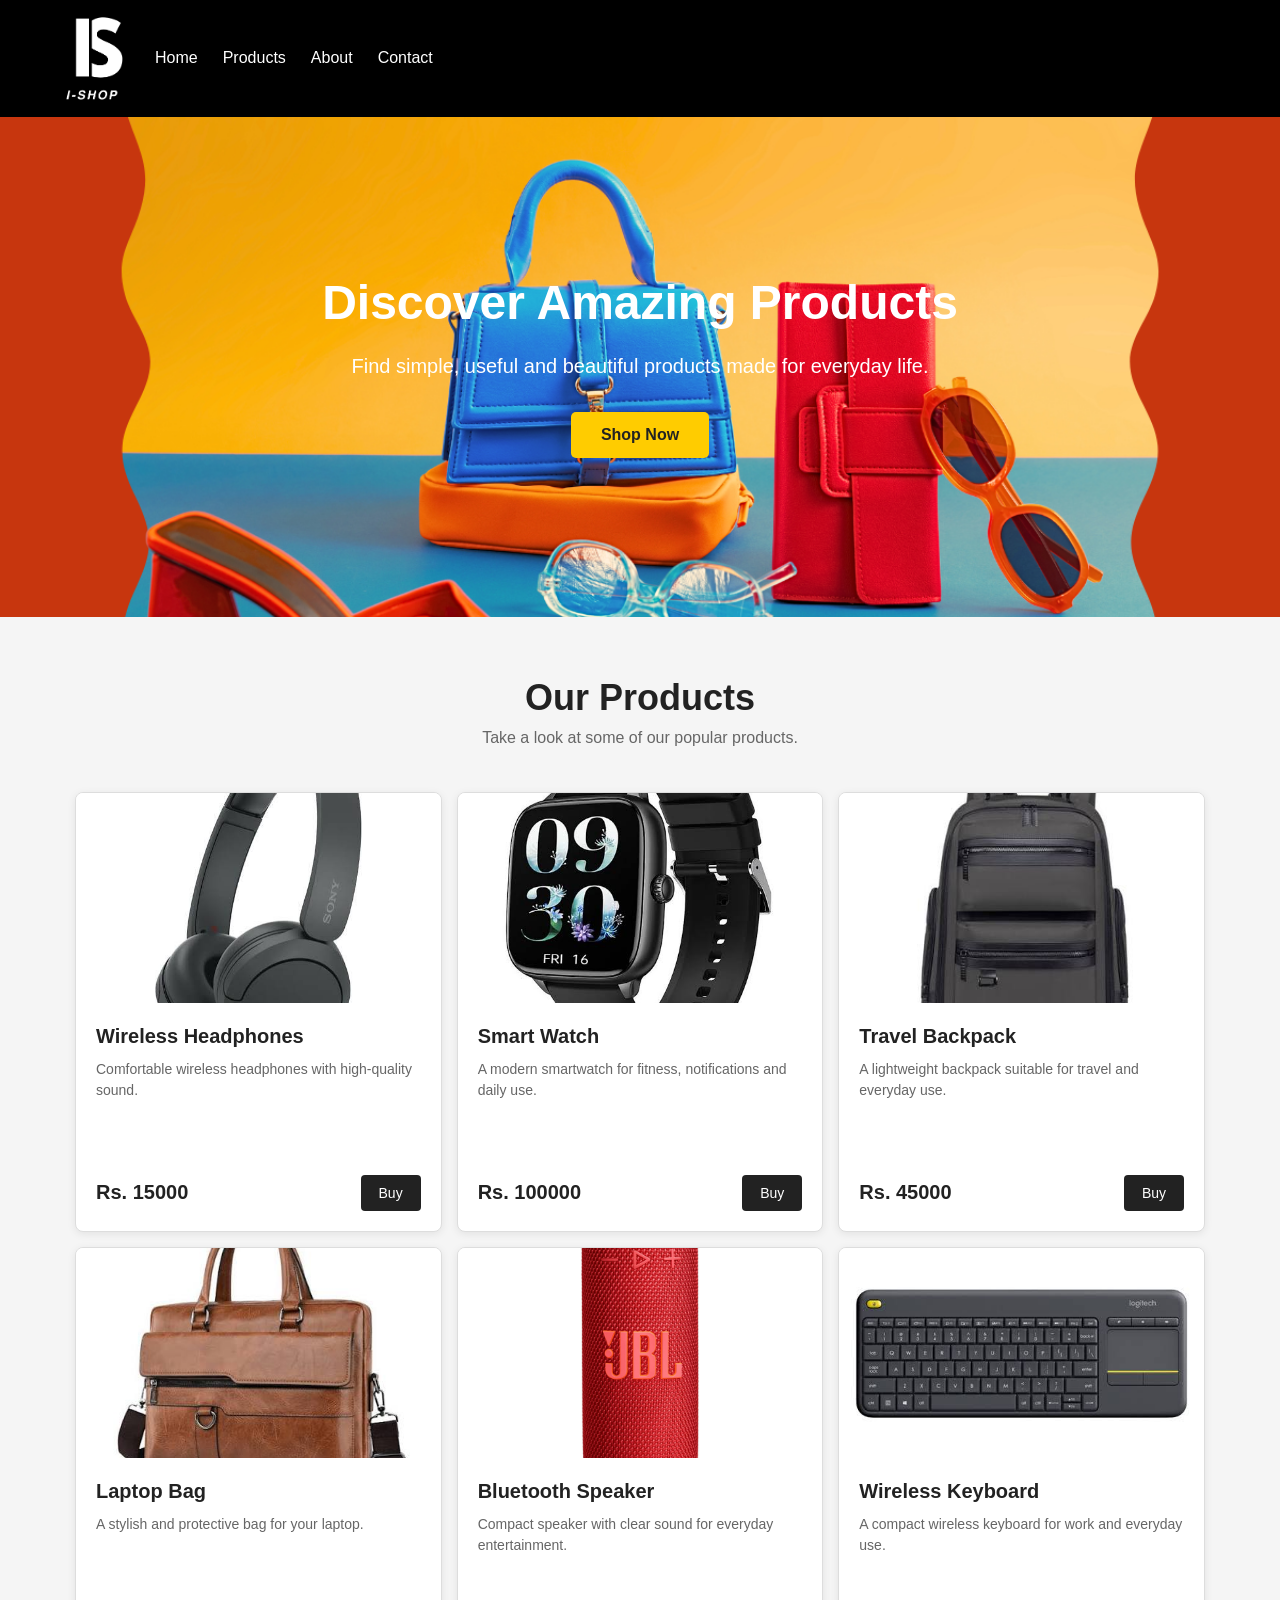
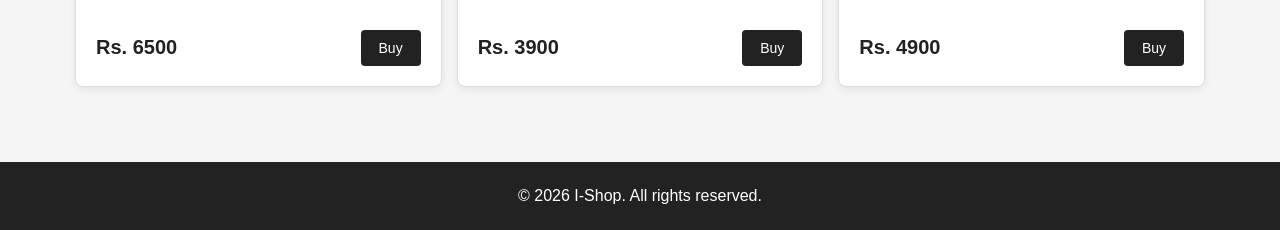
<file: Lab_Task/index.html>
<!DOCTYPE html>
<html lang="en">

    <!-- =====[Start - head]-->
    <head>
        <meta charset="UTF-8" />
        <meta name="viewport" content="width=device-width, initial-scale=1.0" />

        <title>I-Shop</title>

        <!-- External CSS -->
        <link rel="stylesheet" href="styles.css" />
    </head>
    <!-- ==== [End - head]==== -->


    <!-- ====[Start - body]==== -->
    <body>
        <!-- ## Header (Top Nav Bar) ## -->
        <header class="site-header">
            <nav class="navbar">

                <!-- Logo -->
                <a href="#" class="logo">
                    <img src="images/logo.png" alt="I-Shop logo">
                </a>

                <!-- Nav Links -->
                <ul class="nav-links">
                    <li>
                        <a href="#">Home</a>
                    </li>

                    <li>
                        <a href="#products">Products</a>
                    </li>

                    <li>
                        <a href="#">About</a>
                    </li>

                    <li>
                        <a href="#">Contact</a>
                    </li>
                </ul>

            </nav>
        </header>
        
        <!-- ## Main Content ## -->
        <main>
            <!-- Banner -->
            <section class="banner">
                <div class="banner-content">

                    <h1>
                        Discover Amazing Products
                    </h1>

                    <p>
                        Find simple, useful and beautiful products
                        made for everyday life.
                    </p>

                    <a href="#products" class="banner-button">
                        Shop Now
                    </a>

                </div>
            </section>

            <!-- Product List -->
            <section class="products-section" id="products">

                <h2>
                    Our Products
                </h2>

                <p class="section-description">
                    Take a look at some of our popular products.
                </p>

                <table class="products-table">

                    <tbody>

                        <!-- **Row 01** -->
                        <tr>

                            <!-- Product 1 -->
                            <td>
                                <div class="product-card">
                                    <img src="images/product1.jpg" alt="Product 1">

                                    <div class="product-info">

                                        <h3>
                                            Wireless Headphones
                                        </h3>

                                        <p>
                                            Comfortable wireless headphones
                                            with high-quality sound.
                                        </p>

                                        <div class="product-bottom">

                                            <span class="price">
                                                Rs. 15000
                                            </span>

                                            <button class="buy-button">
                                                Buy
                                            </button>

                                        </div>
                                    </div>
                                </div>
                            </td>


                            <!-- Product 2 -->
                            <td>
                                <div class="product-card">
                                    <img src="images/product2.jpg" alt="Product 2">

                                    <div class="product-info">

                                        <h3>
                                            Smart Watch
                                        </h3>

                                        <p>
                                            A modern smartwatch for fitness,
                                            notifications and daily use.
                                        </p>

                                        <div class="product-bottom">

                                            <span class="price">
                                                Rs. 100000
                                            </span>

                                            <button class="buy-button">
                                                Buy
                                            </button>

                                        </div>
                                    </div>
                                </div>
                            </td>

                            <!-- Product 3 -->
                            <td>
                                <div class="product-card">
                                    <img src="images/product3.jpg" alt="Product 3">

                                    <div class="product-info">

                                        <h3>
                                            Travel Backpack
                                        </h3>

                                        <p>
                                            A lightweight backpack suitable
                                            for travel and everyday use.
                                        </p>

                                        <div class="product-bottom">

                                            <span class="price">
                                                Rs. 45000
                                            </span>

                                            <button class="buy-button">
                                                Buy
                                            </button>

                                        </div>

                                    </div>
                                </div>
                            </td>
                        </tr>

                        <!-- **Row 02** -->
                        <tr>

                            <!-- Product 4 -->
                            <td>
                                <div class="product-card">
                                    <img src="images/product4.jpg" alt="Product 4">

                                    <div class="product-info">

                                        <h3>
                                            Laptop Bag
                                        </h3>

                                        <p>
                                            A stylish and protective bag
                                            for your laptop.
                                        </p>

                                        <div class="product-bottom">

                                            <span class="price">
                                                Rs. 6500
                                            </span>

                                            <button class="buy-button">
                                                Buy
                                            </button>

                                        </div>

                                    </div>
                                </div>
                            </td>


                            <!-- Product 5 -->
                            <td>
                                <div class="product-card">
                                    <img src="images/product5.jpg" alt="Prodcut 5">

                                    <div class="product-info">

                                        <h3>
                                            Bluetooth Speaker
                                        </h3>

                                        <p>
                                            Compact speaker with clear sound
                                            for everyday entertainment.
                                        </p>

                                        <div class="product-bottom">

                                            <span class="price">
                                                Rs. 3900
                                            </span>

                                            <button class="buy-button">
                                                Buy
                                            </button>

                                        </div>

                                    </div>
                                </div>
                            </td>


                            <!-- Product 6 -->
                            <td>
                                <div class="product-card">
                                    <img src="images/product6.jpg" alt="Priduct 6">

                                    <div class="product-info">

                                        <h3>
                                            Wireless Keyboard
                                        </h3>

                                        <p>
                                            A compact wireless keyboard
                                            for work and everyday use.
                                        </p>

                                        <div class="product-bottom">

                                            <span class="price">
                                                Rs. 4900
                                            </span>

                                            <button class="buy-button">
                                                Buy
                                            </button>

                                        </div>

                                    </div>
                                </div>
                            </td>

                        </tr>
                    </tbody>
                </table>
            </section>

        </main>

        <!-- ## Footer ## -->
        <footer class="site-footer">
            <p>
                &copy; 2026 I-Shop. All rights reserved.
            </p>
        </footer>

    </body>
    <!-- ====[End - body]====   -->
</html>
</file>
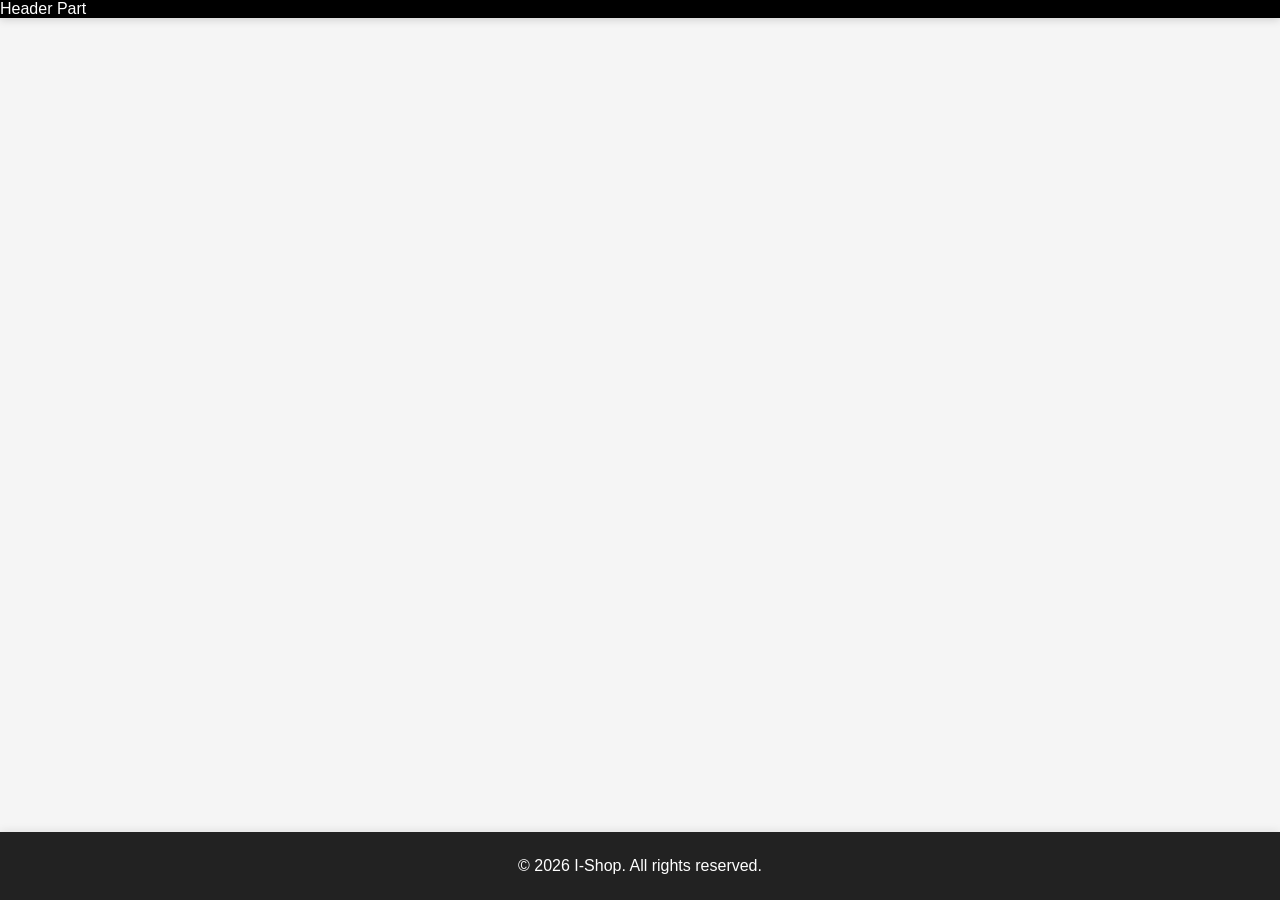
<file: Lab_Task/1.Stage_01_header_main_footer/index.html>
<!DOCTYPE html>
<html lang="en">

    <!-- =====[Start - head]-->
    <head>
        <meta charset="UTF-8" />
        <meta name="viewport" content="width=device-width, initial-scale=1.0" />

        <title>I-Shop</title>

        <!-- External CSS -->
        <link rel="stylesheet" href="styles.css" />
    </head>
    <!-- ==== [End - head]==== -->


    <!-- ====[Start - body]==== -->
    <body>
        <!-- ## Header (Top Nav Bar) ## -->
        <header class="site-header">
            Header Part
        </header>
        
        <!-- ## Main Content ## -->
        <main>
            <!-- Banner -->

            <!-- Product List -->
        </main>

        <!-- ## Footer ## -->
        <footer class="site-footer">
            <p>
                &copy; 2026 I-Shop. All rights reserved.
            </p>
        </footer>

    </body>
    <!-- ====[End - body]====   -->
</html>
</file>
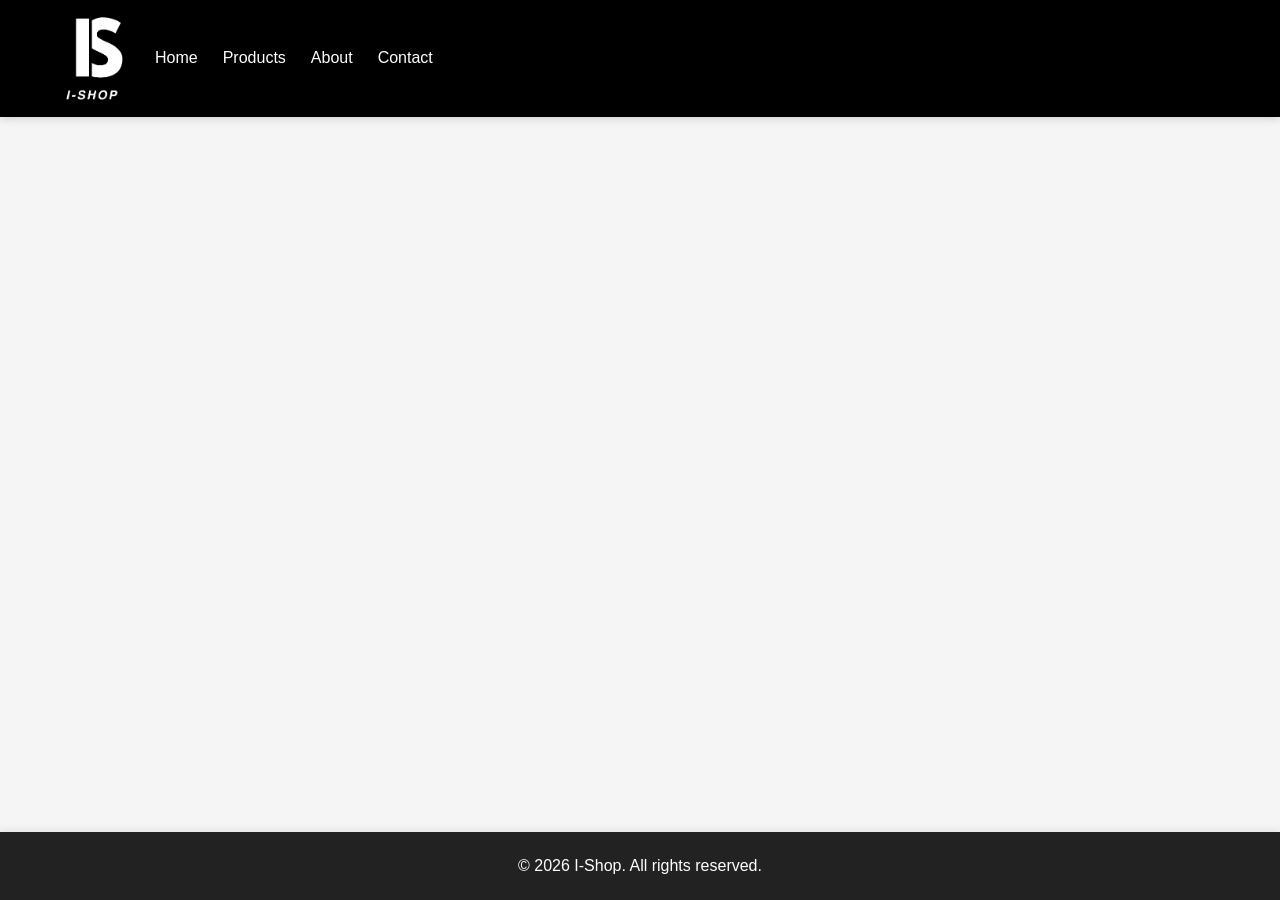
<file: Lab_Task/2.Stage_02_top_nav_bar/index.html>
<!DOCTYPE html>
<html lang="en">

    <!-- =====[Start - head]-->
    <head>
        <meta charset="UTF-8" />
        <meta name="viewport" content="width=device-width, initial-scale=1.0" />

        <title>I-Shop</title>

        <!-- External CSS -->
        <link rel="stylesheet" href="styles.css" />
    </head>
    <!-- ==== [End - head]==== -->


    <!-- ====[Start - body]==== -->
    <body>
        <!-- ## Header (Top Nav Bar) ## -->
        <header class="site-header">
            <nav class="navbar">

                <!-- Logo -->
                <a href="#" class="logo">
                    <img src="images/logo.png" alt="I-Shop logo">
                </a>

                <!-- Nav Links -->
                <ul class="nav-links">
                    <li>
                        <a href="#">Home</a>
                    </li>

                    <li>
                        <a href="#products">Products</a>
                    </li>

                    <li>
                        <a href="#">About</a>
                    </li>

                    <li>
                        <a href="#">Contact</a>
                    </li>
                </ul>

            </nav>
        </header>
        
        <!-- ## Main Content ## -->
        <main>
            <!-- Banner -->

            <!-- Product List -->
        </main>

        <!-- ## Footer ## -->
        <footer class="site-footer">
            <p>
                &copy; 2026 I-Shop. All rights reserved.
            </p>
        </footer>

    </body>
    <!-- ====[End - body]====   -->
</html>
</file>
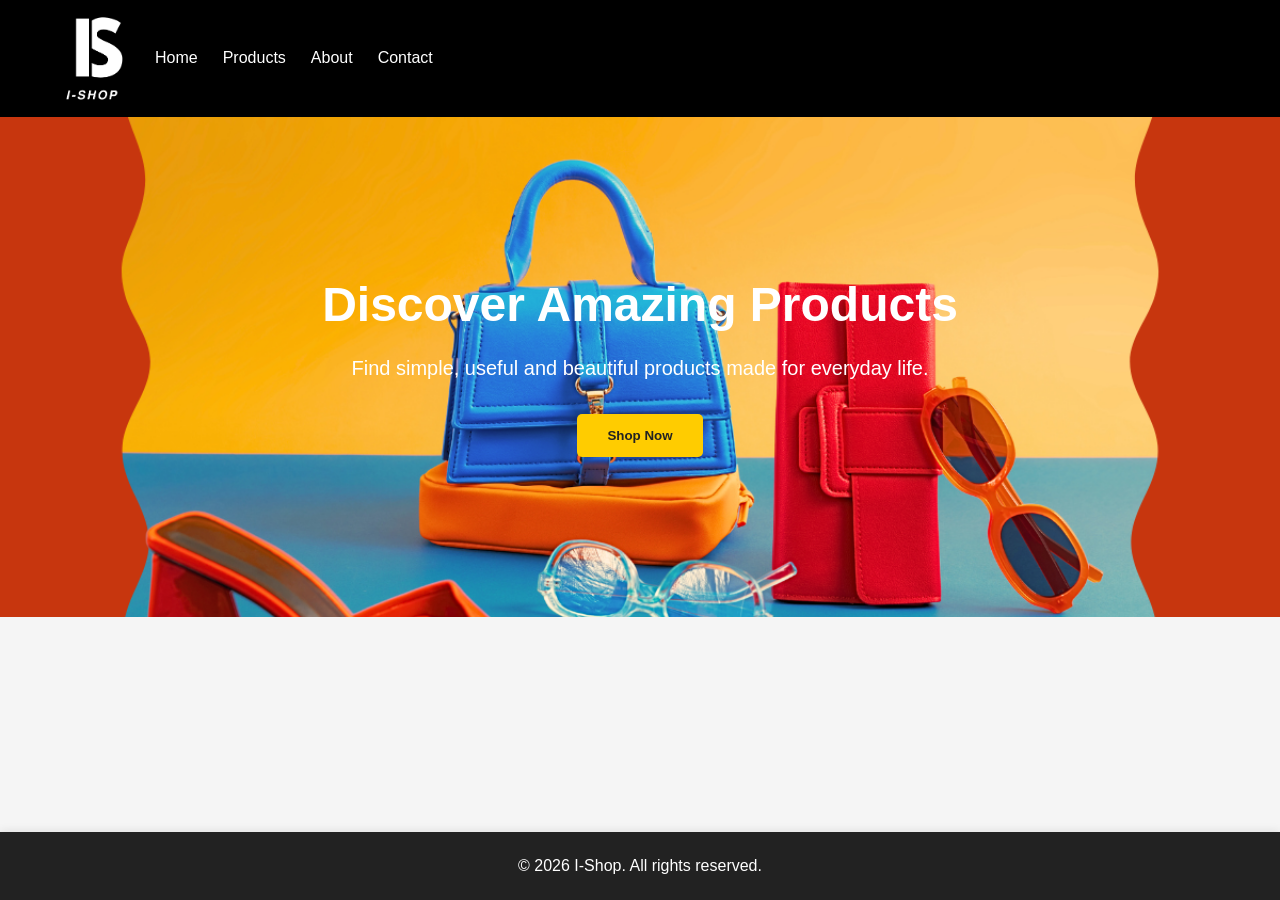
<file: Lab_Task/3.Stage_03_banner/index.html>
<!DOCTYPE html>
<html lang="en">

    <!-- =====[Start - head]-->
    <head>
        <meta charset="UTF-8" />
        <meta name="viewport" content="width=device-width, initial-scale=1.0" />

        <title>I-Shop</title>

        <!-- External CSS -->
        <link rel="stylesheet" href="styles.css" />
    </head>
    <!-- ==== [End - head]==== -->


    <!-- ====[Start - body]==== -->
    <body>
        <!-- ## Header (Top Nav Bar) ## -->
        <header class="site-header">
            <nav class="navbar">

                <!-- Logo -->
                <a href="#" class="logo">
                    <img src="images/logo.png" alt="I-Shop logo">
                </a>

                <!-- Nav Links -->
                <ul class="nav-links">
                    <li>
                        <a href="#">Home</a>
                    </li>

                    <li>
                        <a href="#products">Products</a>
                    </li>

                    <li>
                        <a href="#">About</a>
                    </li>

                    <li>
                        <a href="#">Contact</a>
                    </li>
                </ul>

            </nav>
        </header>
        
        <!-- ## Main Content ## -->
        <main>
            <!-- Banner -->
            <section class="banner">
                <div class="banner-content">

                    <h1>
                        Discover Amazing Products
                    </h1>

                    <p>
                        Find simple, useful and beautiful products
                        made for everyday life.
                    </p>

                    <button type="button" class="banner-button" onclick="location.href='#products'">
                        Shop Now
                    </button>
                </div>
            </section>

            <!-- Product List -->
        </main>

        <!-- ## Footer ## -->
        <footer class="site-footer">
            <p>
                &copy; 2026 I-Shop. All rights reserved.
            </p>
        </footer>

    </body>
    <!-- ====[End - body]====   -->
</html>
</file>
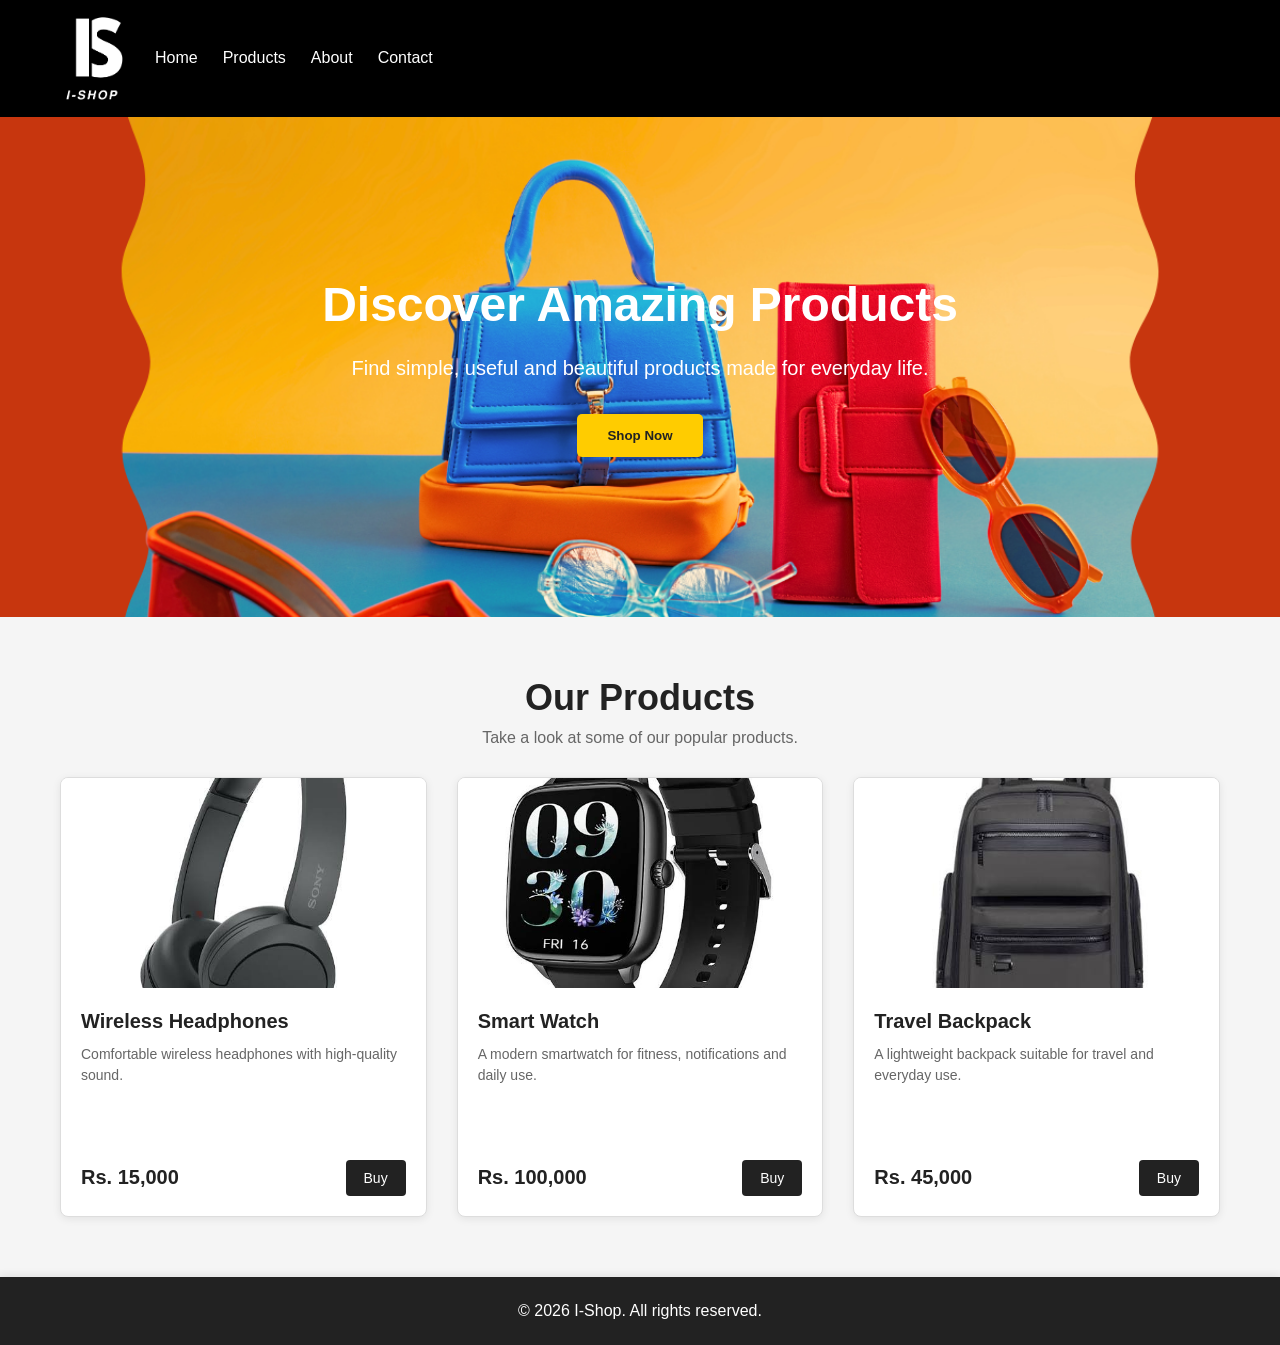
<file: Lab_Task/4.Stage_04_products_grid/index.html>
<!DOCTYPE html>
<html lang="en">

    <!-- =====[Start - head]-->
    <head>
        <meta charset="UTF-8" />
        <meta name="viewport" content="width=device-width, initial-scale=1.0" />

        <title>I-Shop</title>

        <!-- External CSS -->
        <link rel="stylesheet" href="styles.css" />
    </head>
    <!-- ==== [End - head]==== -->


    <!-- ====[Start - body]==== -->
    <body>
        <!-- ## Header (Top Nav Bar) ## -->
        <header class="site-header">
            <nav class="navbar">

                <!-- Logo -->
                <a href="#" class="logo">
                    <img src="images/logo.png" alt="I-Shop logo">
                </a>

                <!-- Nav Links -->
                <ul class="nav-links">
                    <li>
                        <a href="#">Home</a>
                    </li>

                    <li>
                        <a href="#products">Products</a>
                    </li>

                    <li>
                        <a href="#">About</a>
                    </li>

                    <li>
                        <a href="#">Contact</a>
                    </li>
                </ul>

            </nav>
        </header>
        
        <!-- ## Main Content ## -->
        <main>
            <!-- Banner -->
            <section class="banner">
                <div class="banner-content">

                    <h1>
                        Discover Amazing Products
                    </h1>

                    <p>
                        Find simple, useful and beautiful products
                        made for everyday life.
                    </p>

                    <button type="button" class="banner-button" onclick="location.href='#products'">
                        Shop Now
                    </button>
                </div>
            </section>

            <!-- Product List -->
            <section class="products-section" id="products">
                <h2>
                    Our Products
                </h2>

                <p class="section-description">
                    Take a look at some of our popular products.
                </p>

                <div class="products-grid">
                    <!-- Product 1 -->
                    <article class="product-card">
                        <img src="images/product1.jpg" alt="Product 1">

                        <div class="product-info">

                            <h3>Wireless Headphones</h3>

                            <p>
                                Comfortable wireless headphones
                                with high-quality sound.
                            </p>

                            <div class="product-bottom">

                                <span class="price">
                                    Rs. 15,000
                                </span>

                                <button type="button" class="buy-button">
                                    Buy
                                </button>

                            </div>

                        </div>
                    </article>


                    <!-- Product 2 -->
                    <article class="product-card">
                        <img src="images/product2.jpg" alt="Product 2">

                        <div class="product-info">

                            <h3>Smart Watch</h3>

                            <p>
                                A modern smartwatch for fitness,
                                notifications and daily use.
                            </p>

                            <div class="product-bottom">

                                <span class="price">
                                    Rs. 100,000
                                </span>

                                <button type="button" class="buy-button"> Buy </button>
                            </div>

                        </div>
                    </article>


                    <!-- Product 3 -->
                    <article class="product-card">
                        <img src="images/product3.jpg" alt="Product 3">

                        <div class="product-info">

                            <h3>Travel Backpack</h3>

                            <p>
                                A lightweight backpack suitable
                                for travel and everyday use.
                            </p>

                            <div class="product-bottom">

                                <span class="price">
                                    Rs. 45,000
                                </span>

                                <button type="button" class="buy-button"> Buy </button>
                            </div>

                        </div>
                    </article>
                </div>
            </section>
        </main>

        <!-- ## Footer ## -->
        <footer class="site-footer">
            <p>
                &copy; 2026 I-Shop. All rights reserved.
            </p>
        </footer>

    </body>
    <!-- ====[End - body]====   -->
</html>
</file>
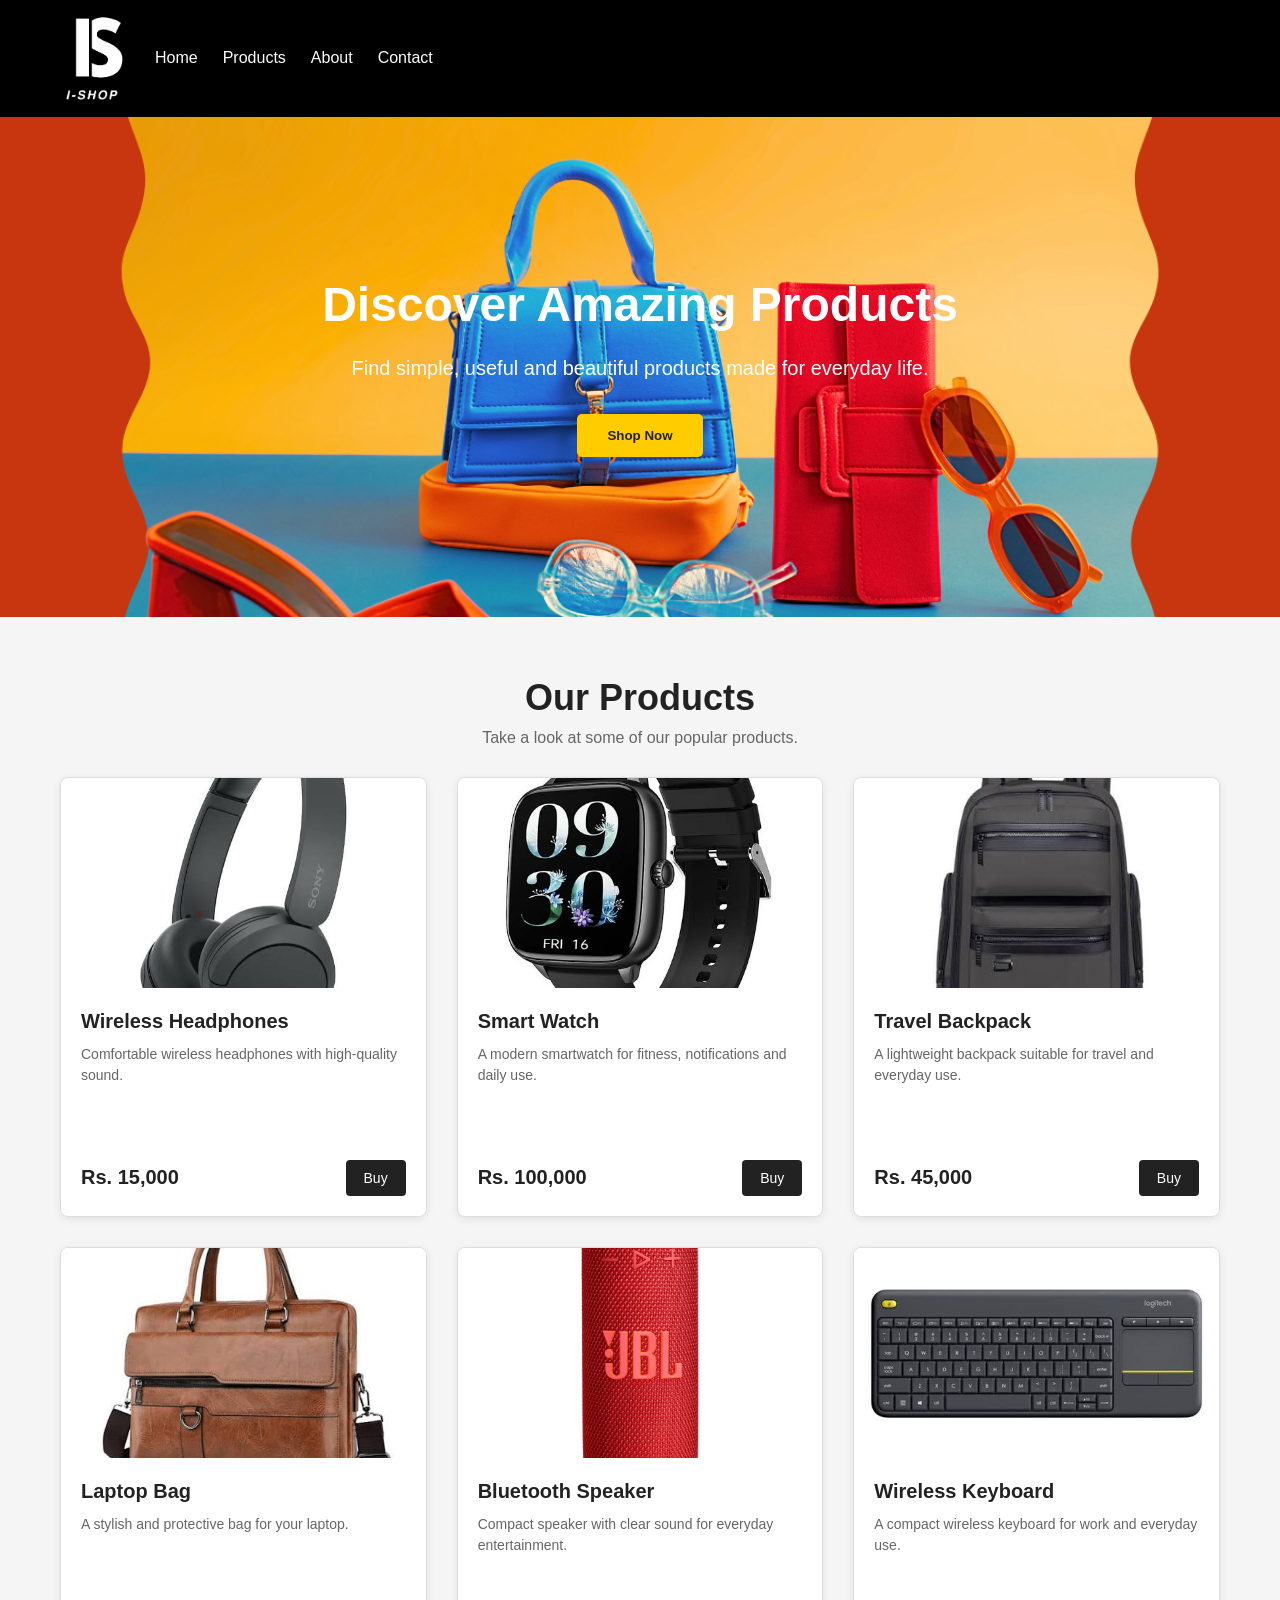
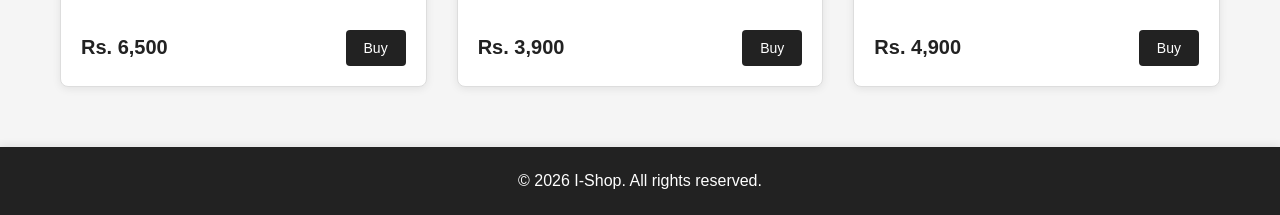
<file: Lab_Task/5.Stage_Final/index.html>
<!DOCTYPE html>
<html lang="en">

    <!-- =====[Start - head]-->
    <head>
        <meta charset="UTF-8" />
        <meta name="viewport" content="width=device-width, initial-scale=1.0" />

        <title>I-Shop</title>

        <!-- External CSS -->
        <link rel="stylesheet" href="styles.css" />
    </head>
    <!-- ==== [End - head]==== -->


    <!-- ====[Start - body]==== -->
    <body>
        <!-- ## Header (Top Nav Bar) ## -->
        <header class="site-header">
            <nav class="navbar">

                <!-- Logo -->
                <a href="#" class="logo">
                    <img src="images/logo.png" alt="I-Shop logo">
                </a>

                <!-- Nav Links -->
                <ul class="nav-links">
                    <li>
                        <a href="#">Home</a>
                    </li>

                    <li>
                        <a href="#products">Products</a>
                    </li>

                    <li>
                        <a href="#">About</a>
                    </li>

                    <li>
                        <a href="#">Contact</a>
                    </li>
                </ul>

            </nav>
        </header>
        
        <!-- ## Main Content ## -->
        <main>
            <!-- Banner -->
            <section class="banner">
                <div class="banner-content">

                    <h1>
                        Discover Amazing Products
                    </h1>

                    <p>
                        Find simple, useful and beautiful products
                        made for everyday life.
                    </p>

                    <button type="button" class="banner-button" onclick="location.href='#products'">
                        Shop Now
                    </button>
                </div>
            </section>

            <!-- Product List -->
            <section class="products-section" id="products">
                <h2>
                    Our Products
                </h2>

                <p class="section-description">
                    Take a look at some of our popular products.
                </p>

                <div class="products-grid">
                    <!-- Product 1 -->
                    <article class="product-card">
                        <img src="images/product1.jpg" alt="Product 1">

                        <div class="product-info">

                            <h3>Wireless Headphones</h3>

                            <p>
                                Comfortable wireless headphones
                                with high-quality sound.
                            </p>

                            <div class="product-bottom">

                                <span class="price">
                                    Rs. 15,000
                                </span>

                                <button type="button" class="buy-button"> Buy </button>
                            </div>

                        </div>
                    </article>


                    <!-- Product 2 -->
                    <article class="product-card">
                        <img src="images/product2.jpg" alt="Product 2">

                        <div class="product-info">

                            <h3>Smart Watch</h3>

                            <p>
                                A modern smartwatch for fitness,
                                notifications and daily use.
                            </p>

                            <div class="product-bottom">

                                <span class="price">
                                    Rs. 100,000
                                </span>

                                <button type="button" class="buy-button"> Buy </button>
                            </div>

                        </div>
                    </article>


                    <!-- Product 3 -->
                    <article class="product-card">
                        <img src="images/product3.jpg" alt="Product 3">

                        <div class="product-info">

                            <h3>Travel Backpack</h3>

                            <p>
                                A lightweight backpack suitable
                                for travel and everyday use.
                            </p>

                            <div class="product-bottom">

                                <span class="price">
                                    Rs. 45,000
                                </span>

                                <button type="button" class="buy-button"> Buy </button>
                            </div>

                        </div>
                    </article>


                    <!-- Product 4 -->
                    <article class="product-card">
                        <img src="images/product4.jpg" alt="Product 4">

                        <div class="product-info">

                            <h3>Laptop Bag</h3>

                            <p>
                                A stylish and protective bag
                                for your laptop.
                            </p>

                            <div class="product-bottom">

                                <span class="price">
                                    Rs. 6,500
                                </span>

                                <button
                                    type="button"
                                    class="buy-button"
                                    aria-label="Buy Laptop Bag"
                                >
                                    Buy
                                </button>

                            </div>

                        </div>
                    </article>


                    <!-- Product 5 -->
                    <article class="product-card">
                        <img src="images/product5.jpg" alt="Product 5">

                        <div class="product-info">

                            <h3>Bluetooth Speaker</h3>

                            <p>
                                Compact speaker with clear sound
                                for everyday entertainment.
                            </p>

                            <div class="product-bottom">

                                <span class="price">
                                    Rs. 3,900
                                </span>

                                <button type="button" class="buy-button"> Buy </button>
                            </div>

                        </div>
                    </article>


                    <!-- Product 6 -->
                    <article class="product-card">
                        <img src="images/product6.jpg" alt="Product 6">

                        <div class="product-info">

                            <h3>Wireless Keyboard</h3>

                            <p>
                                A compact wireless keyboard
                                for work and everyday use.
                            </p>

                            <div class="product-bottom">

                                <span class="price">
                                    Rs. 4,900
                                </span>

                                <button type="button" class="buy-button"> Buy </button>
                            </div>

                        </div>
                    </article>
                </div>
            </section>
        </main>

        <!-- ## Footer ## -->
        <footer class="site-footer">
            <p>
                &copy; 2026 I-Shop. All rights reserved.
            </p>
        </footer>

    </body>
    <!-- ====[End - body]====   -->
</html>
</file>
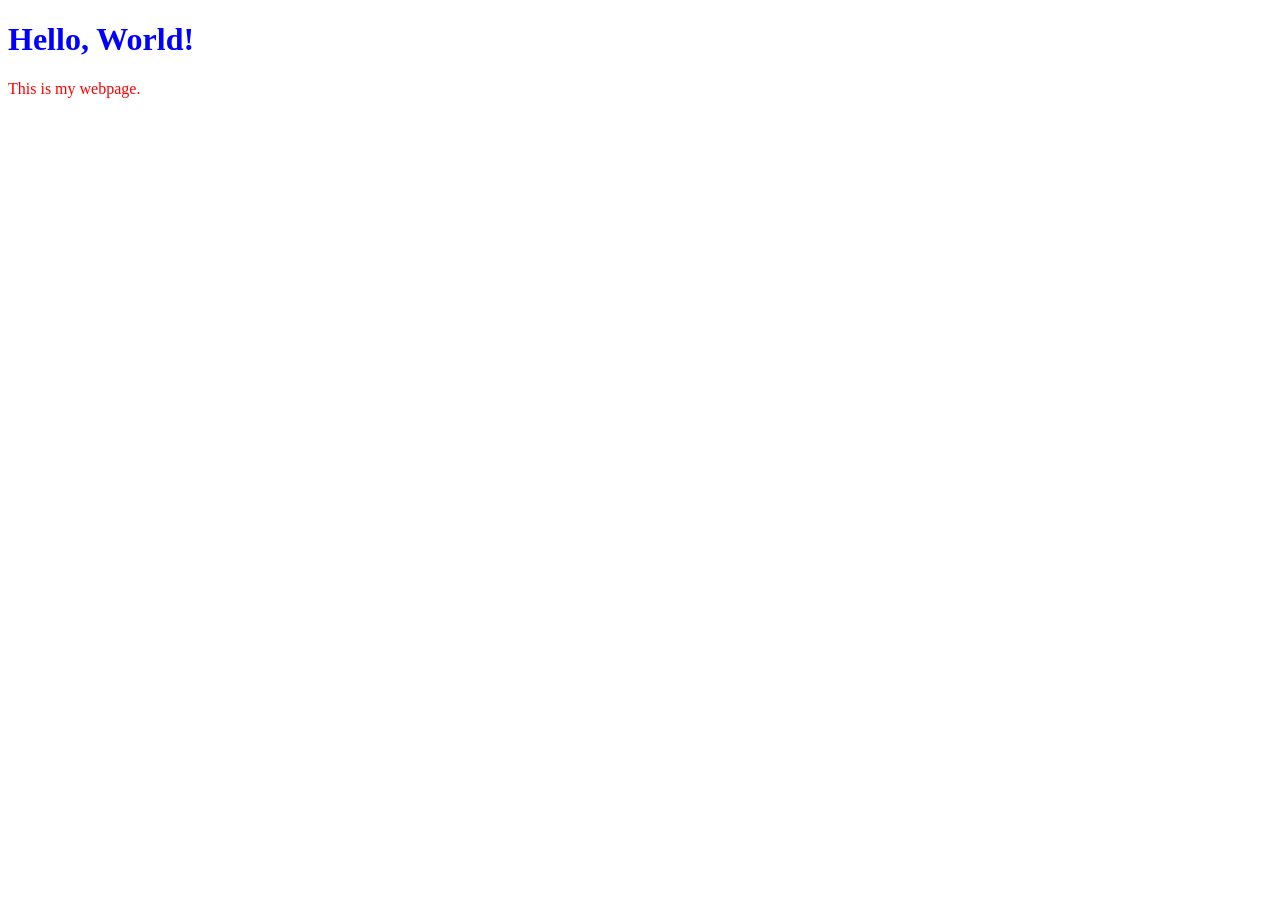
<file: Activity/Activity_01_CSS Priority/activity1.html>
<!DOCTYPE html>
<html lang="en">

<head>
    <meta charset="UTF-8" />
    <meta name="viewport" content="width=device-width, initial-scale=1.0" />

    <title>CSS Priority Test</title>

    <!-- External CSS -->
    <link rel="stylesheet" href="activity1.css" />
</head>

<body>

    <h1 style="color: red;">
        Hello, World!
    </h1>

    <p style="color: red;">
        This is my webpage.
    </p>

</body>

</html>
</file>
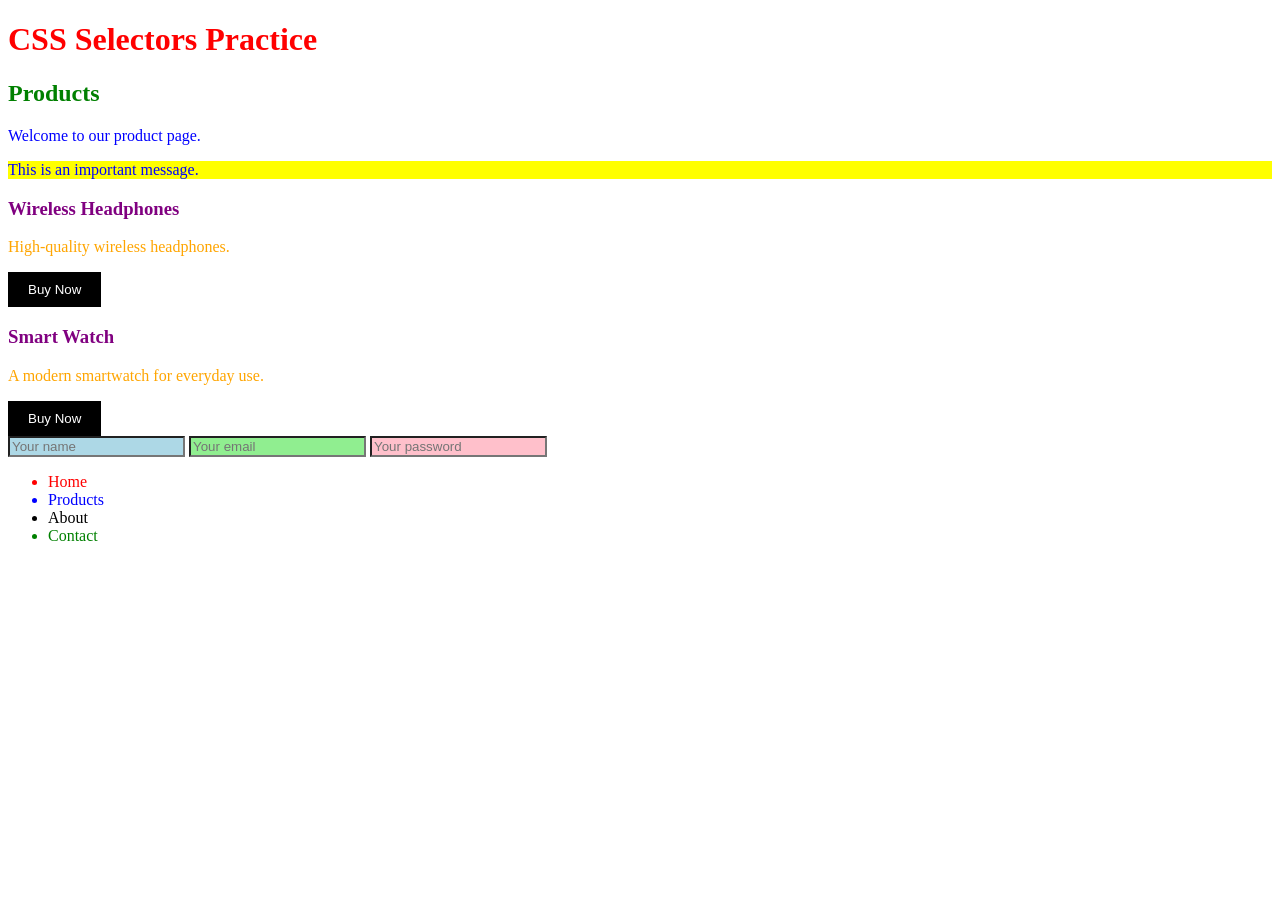
<file: Activity/Activity_02_ CSS Selector Types/activity2.html>
<!DOCTYPE html>
<html lang="en">

<head>
    <meta charset="UTF-8">
    <meta name="viewport" content="width=device-width, initial-scale=1.0">

    <title>CSS Selectors Practice</title>

    <link rel="stylesheet" href="activity2.css">
</head>

<body>

    <!-- ID Selector -->
    <h1 id="main-title">
        CSS Selectors Practice
    </h1>


    <!-- Class Selector -->
    <h2 class="section-title">
        Products
    </h2>


    <!-- Element Selector -->
    <p>
        Welcome to our product page.
    </p>


    <p class="important">
        This is an important message.
    </p>


    <!-- Parent / Child Selectors -->
    <div class="product">

        <h3>
            Wireless Headphones
        </h3>

        <p>
            High-quality wireless headphones.
        </p>

        <button>
            Buy Now
        </button>

    </div>


    <div class="product">

        <h3>
            Smart Watch
        </h3>

        <p>
            A modern smartwatch for everyday use.
        </p>

        <button>
            Buy Now
        </button>

    </div>


    <!-- Attribute Selectors -->
    <form>

        <input type="text" placeholder="Your name">

        <input type="email" placeholder="Your email">

        <input type="password" placeholder="Your password">

    </form>


    <!-- Pseudo-class Selectors -->
    <ul class="menu">

        <li>
            Home
        </li>

        <li>
            Products
        </li>

        <li>
            About
        </li>

        <li>
            Contact
        </li>

    </ul>

</body>

</html>
</file>
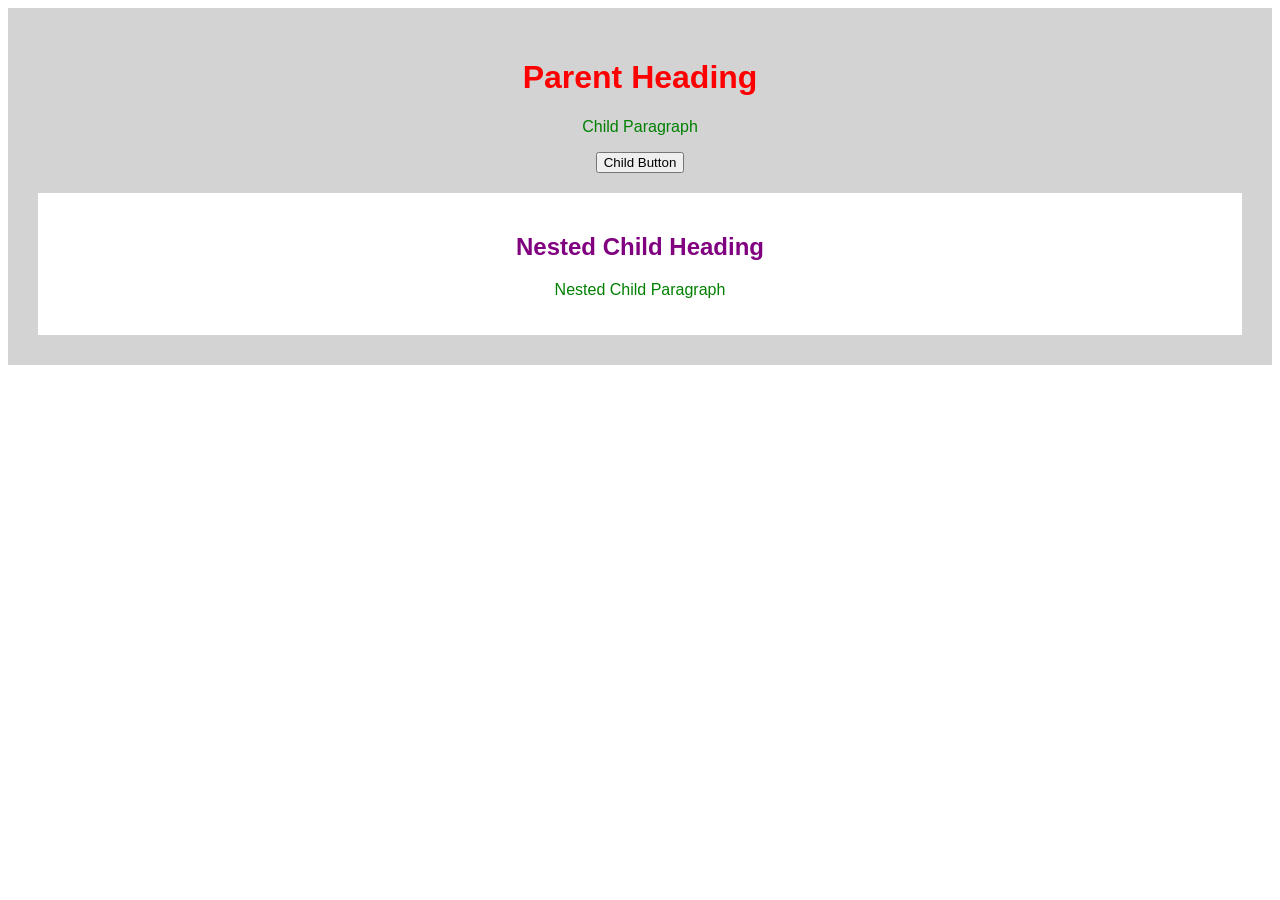
<file: Activity/Activity_03_parent_child/activity3.html>
<!DOCTYPE html>
<html lang="en">

<head>
    <meta charset="UTF-8">
    <meta name="viewport" content="width=device-width, initial-scale=1.0">

    <title>Parent Child CSS Practice</title>

    <link rel="stylesheet" href="activity3.css">
</head>

<body>

    <div class="parent">

        <h1>
            Parent Heading
        </h1>

        <p>
            Child Paragraph
        </p>

        <button>
            Child Button
        </button>

        <div class="child-box">

            <h2>
                Nested Child Heading
            </h2>

            <p>
                Nested Child Paragraph
            </p>

        </div>

    </div>

</body>

</html>
</file>
<file: Lab_Task/styles.css>
/* ====[Start - Entire HTML Page]==== */
* {
    /* The * selector selects every HTML element */
    margin: 0;
    padding: 0;
    box-sizing: border-box;
}
/* ====[End - Entire HTML Page]==== */


/* ====[Start - body]==== */
body {
    font-family: Arial, Helvetica, sans-serif;
    background-color: #f5f5f5;
    color: #222;
    min-height: 100vh;
    display: flex;
    flex-direction: column;
}


/* ## Header (Top Nav Bar) ## */
.site-header {
    background-color: #000;
    color: white;
}

.navbar {
    max-width: 1200px;
    margin: 0 auto;
    padding: 10px 20px;
    display: flex;
    justify-content: flex-start;
    align-items: center;
    gap: 25px;
}

.logo {
    display: flex;
    align-items: center;
    color: white;
    text-decoration: none;
    flex-shrink: 0;
}

.logo img {
    width: 70px;
    height: auto;
    display: block;
}

/* Navigation links */
.nav-links {
    list-style: none;
    display: flex;
    align-items: center;
    gap: 25px;
}

.nav-links a {
    color: white;
    text-decoration: none;
    font-size: 16px;
    transition: color 0.2s ease;
}

.nav-links a:hover {
    color: #ffcc00;
}

/* ## Main Content ## */
main {
    flex: 1;
}

/* ## Banner ## */
.banner {
    min-height: 500px;
    background-image: url("images/banner.png");
    background-size: cover;
    background-position: center;
    display: flex;
    justify-content: center;
    align-items: center;
    text-align: center;
    color: white;
    padding: 40px 20px;
}

.banner-content {
    max-width: 700px;
}

.banner h1 {
    font-size: 48px;
    margin-bottom: 20px;
}

.banner p {
    font-size: 20px;
    line-height: 1.6;
    margin-bottom: 30px;
}

.banner-button {
    display: inline-block;
    background-color: #ffcc00;
    color: #222;
    padding: 14px 30px;
    text-decoration: none;
    font-weight: bold;
    border-radius: 5px;
    transition: background-color 0.2s ease;
}

.banner-button:hover {
    background-color: #e6b800;
}

/* ## Products ## */
.products-section {
    max-width: 1200px;
    margin: 0 auto;
    padding: 60px 20px;
}

.products-section h2 {
    text-align: center;
    font-size: 36px;
    margin-bottom: 10px;
}

.section-description {
    text-align: center;
    color: #666;
    margin-bottom: 30px;
}

.products-table {
    width: 100%;
    border-collapse: separate;
    border-spacing: 15px;
    background-color: transparent;
}

.products-table td {
    width: 33.33%;
    padding: 0;
    border: none;
    vertical-align: top;
}

/* ## Product Card ## */
.product-card {
    background-color: white;
    border: 1px solid #ddd;
    border-radius: 8px;
    overflow: hidden;
    height: 440px;
    display: flex;
    flex-direction: column;
    box-shadow: 0 2px 8px rgba(0, 0, 0, 0.08);
    transition: transform 0.2s ease, box-shadow 0.2s ease;
}

.product-card:hover {
    transform: translateY(-5px);
    box-shadow: 0 6px 15px rgba(0, 0, 0, 0.15);
}

.product-card > img {
    width: 100%;
    height: 210px;
    display: block;
    object-fit: cover;
    flex-shrink: 0;
}

.product-info {
    flex: 1;
    padding: 20px;
    display: flex;
    flex-direction: column;
}

.product-info h3 {
    font-size: 20px;
    line-height: 1.3;
    margin-bottom: 10px;
}

.product-info p {
    color: #666;
    font-size: 14px;
    line-height: 1.5;
    margin-bottom: 20px;
}

.product-bottom {
    margin-top: auto;
    display: flex;
    justify-content: space-between;
    align-items: center;
}

.price {
    font-size: 20px;
    font-weight: bold;
    color: #222;
}

.buy-button {
    background-color: #222;
    color: white;
    border: none;
    padding: 10px 18px;
    cursor: pointer;
    border-radius: 4px;
    font-size: 14px;

    transition: background-color 0.2s ease;
}

.buy-button:hover {
    background-color: #444;
}

/* ## Footer ## */
.site-footer {
    background-color: #222;
    color: white;
    text-align: center;
    padding: 25px;
}
/* ====[End - body]==== */



/* ====[Responsive Design]==== */
@media (max-width: 768px) {
    .navbar {
        padding: 10px 15px;
        gap: 15px;
        flex-wrap: wrap;
    }

    .logo img {
        width: 60px;
    }

    .nav-links {
        gap: 12px;
        flex-wrap: wrap;
    }

    .nav-links a {
        font-size: 14px;
    }

    .banner {
        min-height: 400px;
        padding: 30px 20px;
    }

    .banner h1 {
        font-size: 34px;
        line-height: 1.2;
        margin-bottom: 15px;
    }

    .banner p {
        font-size: 17px;
        line-height: 1.5;
        margin-bottom: 25px;
    }

    .banner-button {
        padding: 12px 24px;
    }

    .products-section {
        padding: 40px 15px;
    }

    .products-section h2 {
        font-size: 30px;
    }

    .section-description {
        font-size: 15px;
        line-height: 1.5;
    }

    .products-table {
        width: 100%;
        border-spacing: 0;
    }

    /* Change from 3 columns to 1 column on mobile */
    .products-table,
    .products-table tbody,
    .products-table tr,
    .products-table td {
        display: block;
        width: 100%;
    }

    .products-table td {
        margin-bottom: 20px;
    }

    .product-card {
        width: 100%;
        height: auto;
        min-height: 430px;
    }

    .product-card > img {
        width: 100%;
        height: 240px;
        object-fit: cover;
    }

    .product-info {
        padding: 18px;
    }

    .product-info h3 {
        font-size: 20px;
    }

    .product-info p {
        font-size: 14px;
    }

    .site-footer {
        padding: 20px 15px;
        font-size: 14px;
    }
}

@media (max-width: 480px) {
    .navbar {
        justify-content: flex-start;
        align-items: center;
        gap: 12px;
    }

    .logo img {
        width: 55px;
    }

    .nav-links {
        gap: 8px 12px;
    }

    .nav-links a {
        font-size: 13px;
    }

    .banner {
        min-height: 350px;
        padding: 25px 15px;
    }

    .banner h1 {
        font-size: 28px;
    }

    .banner p {
        font-size: 16px;
    }

    .products-section {
        padding: 35px 12px;
    }

    .products-section h2 {
        font-size: 27px;
    }

    .product-card {
        min-height: 420px;
    }

    .product-card > img {
        height: 220px;
    }

    .product-info {
        padding: 15px;
    }

    .price {
        font-size: 18px;
    }

    .buy-button {
        padding: 9px 15px;
    }
}
</file>
<file: Lab_Task/1.Stage_01_header_main_footer/styles.css>
/* ====[Start - Entire HTML Page]==== */
* {
    /* The * selector selects every HTML element */
    margin: 0;
    padding: 0;
    box-sizing: border-box; /*  width/height = content + padding + border */
}
/* ====[End - Entire HTML Page]==== */

/* ====[Start - body]==== */
body {
    font-family: Arial, Helvetica, sans-serif;
    background-color: #f5f5f5;
    color: #222;
    min-height: 100vh; /* Make the body at least as tall as the screen */
    display: flex; /* Header   Main   Footer (By default, Flexbox arranges items horizontally) */
    flex-direction: column; /* Vertical flex box */
}

/* ## Header (Top Nav Bar) ## */
.site-header {
    background-color: #000;
    color: white;
	box-shadow: 0 2px 8px rgba(0, 0, 0, 0.15); /* X-offset  Y-offset  Blur  Color */
}

/* ## Main Content ## */
main {
    flex: 1; /* Fill available space (need to push the footer to the bottom) */
}

/* ## Footer ## */
.site-footer {
    background-color: #222;
    color: white;
    text-align: center;
    padding: 25px;
	box-shadow: 0 -2px 8px rgba(0, 0, 0, 0.08); /* X-offset  Y-offset  Blur  Color */
}
/* ====[End - body]==== */
</file>
<file: Lab_Task/2.Stage_02_top_nav_bar/styles.css>
/* ====[Start - Entire HTML Page]==== */
* {
    /* The * selector selects every HTML element */
    margin: 0;
    padding: 0;
    box-sizing: border-box; /*  width/height = content + padding + border */
}
/* ====[End - Entire HTML Page]==== */

/* ====[Start - body]==== */
body {
    font-family: Arial, Helvetica, sans-serif;
    background-color: #f5f5f5;
    color: #222;
    min-height: 100vh; /* Make the body at least as tall as the screen */
    display: flex; /* Header   Main   Footer (By default, Flexbox arranges items horizontally) */
    flex-direction: column; /* Vertical flex box */
}

/* ## Header (Top Nav Bar) ## */
.site-header {
    background-color: #000;
    color: white;
	box-shadow: 0 2px 8px rgba(0, 0, 0, 0.15); /* X-offset  Y-offset  Blur  Color */
}

.navbar {
    max-width: 1200px;
    margin: 0 auto; /* Top=0 Right=auto Bottom=0 Left=auto */
    padding: 10px 20px; /* Top=10 Right=20 Bottom=10 Left=20 */
    display: flex;
    justify-content: flex-start;
    align-items: center;
    gap: 25px;
}

.logo {
    display: flex;
    align-items: center;
    color: white;
    text-decoration: none;
    flex-shrink: 0; /* Do not become smaller when the container doesn't have enough space */
}

.logo img {
    width: 70px;
    height: auto;
    display: block;
}

/* Navigation links */
.nav-links {
    list-style: none; /*Removes the default bullet points or numbering*/
    display: flex;
    align-items: center;
    gap: 25px;
}

.nav-links a {
    color: white;
    text-decoration: none; /*Removes the browser's default text decoration, most commonly the underline from links*/
    font-size: 16px;
    transition: color 0.2s ease;
}

.nav-links a:hover {
    color: #ffcc00;
}

/* ## Main Content ## */
main {
    flex: 1; /* Fill available space (need to push the footer to the bottom) */
}

/* ## Footer ## */
.site-footer {
    background-color: #222;
    color: white;
    text-align: center;
    padding: 25px;
	box-shadow: 0 -2px 8px rgba(0, 0, 0, 0.08); /* X-offset  Y-offset  Blur  Color */
}
/* ====[End - body]==== */
</file>
<file: Lab_Task/3.Stage_03_banner/styles.css>
/* ====[Start - Entire HTML Page]==== */
* {
    /* The * selector selects every HTML element */
    margin: 0;
    padding: 0;
    box-sizing: border-box; /*  width/height = content + padding + border */
}
/* ====[End - Entire HTML Page]==== */

/* ====[Start - body]==== */
body {
    font-family: Arial, Helvetica, sans-serif;
    background-color: #f5f5f5;
    color: #222;
    min-height: 100vh; /* Make the body at least as tall as the screen */
    display: flex; /* Header   Main   Footer (By default, Flexbox arranges items horizontally) */
    flex-direction: column; /* Vertical flex box */
}

/* ## Header (Top Nav Bar) ## */
.site-header {
    background-color: #000;
    color: white;
	box-shadow: 0 2px 8px rgba(0, 0, 0, 0.15); /* X-offset  Y-offset  Blur  Color */
}

.navbar {
    max-width: 1200px;
    margin: 0 auto; /* Top=0 Right=auto Bottom=0 Left=auto */
    padding: 10px 20px; /* Top=10 Right=20 Bottom=10 Left=20 */
    display: flex;
    justify-content: flex-start;
    align-items: center;
    gap: 25px;
}

.logo {
    display: flex;
    align-items: center;
    color: white;
    text-decoration: none;
    flex-shrink: 0; /* Do not become smaller when the container doesn't have enough space */
}

.logo img {
    width: 70px;
    height: auto;
    display: block;
}

/* Navigation links */
.nav-links {
    list-style: none; /*Removes the default bullet points or numbering*/
    display: flex;
    align-items: center;
    gap: 25px;
}

.nav-links a {
    color: white;
    text-decoration: none; /*Removes the browser's default text decoration, most commonly the underline from links*/
    font-size: 16px;
    transition: color 0.2s ease;
}

.nav-links a:hover {
    color: #ffcc00;
}

/* ## Main Content ## */
main {
    flex: 1; /* Fill available space (need to push the footer to the bottom) */
}

/* -- Banner -- */
.banner {
    min-height: 500px;
    background: url("images/banner.png") center / cover;
    display: flex;
    justify-content: center;
    align-items: center;
    text-align: center;
    color: white;
    padding: 40px 20px;
}

.banner-content {
    max-width: 700px;
}

.banner h1 {
    font-size: 48px;
    margin-bottom: 20px;
}

.banner p {
    font-size: 20px;
    line-height: 1.6;
    margin-bottom: 30px;
}

.banner-button {
    background-color: #ffcc00;
    color: #222;
    padding: 14px 30px;
    border: none;
    font-weight: bold;
    border-radius: 5px;
    cursor: pointer;
    transition: background-color 0.2s ease;
}

.banner-button:hover {
    background-color: #e6b800;
}

/* ## Footer ## */
.site-footer {
    background-color: #222;
    color: white;
    text-align: center;
    padding: 25px;
	box-shadow: 0 -2px 8px rgba(0, 0, 0, 0.08); /* X-offset  Y-offset  Blur  Color */
}
/* ====[End - body]==== */
</file>
<file: Lab_Task/4.Stage_04_products_grid/styles.css>
/* ====[Start - Entire HTML Page]==== */
* {
    /* The * selector selects every HTML element */
    margin: 0;
    padding: 0;
    box-sizing: border-box; /*  width/height = content + padding + border */
}
/* ====[End - Entire HTML Page]==== */

/* ====[Start - body]==== */
body {
    font-family: Arial, Helvetica, sans-serif;
    background-color: #f5f5f5;
    color: #222;
    min-height: 100vh; /* Make the body at least as tall as the screen */
    display: flex; /* Header   Main   Footer (By default, Flexbox arranges items horizontally) */
    flex-direction: column; /* Vertical flex box */
}

/* ## Header (Top Nav Bar) ## */
.site-header {
    background-color: #000;
    color: white;
	box-shadow: 0 2px 8px rgba(0, 0, 0, 0.15); /* X-offset  Y-offset  Blur  Color */
}

.navbar {
    max-width: 1200px;
    margin: 0 auto; /* Top=0 Right=auto Bottom=0 Left=auto */
    padding: 10px 20px; /* Top=10 Right=20 Bottom=10 Left=20 */
    display: flex;
    justify-content: flex-start;
    align-items: center;
    gap: 25px;
}

.logo {
    display: flex;
    align-items: center;
    color: white;
    text-decoration: none;
    flex-shrink: 0; /* Do not become smaller when the container doesn't have enough space */
}

.logo img {
    width: 70px;
    height: auto;
    display: block;
}

/* Navigation links */
.nav-links {
    list-style: none; /*Removes the default bullet points or numbering*/
    display: flex;
    align-items: center;
    gap: 25px;
}

.nav-links a {
    color: white;
    text-decoration: none; /*Removes the browser's default text decoration, most commonly the underline from links*/
    font-size: 16px;
    transition: color 0.2s ease;
}

.nav-links a:hover {
    color: #ffcc00;
}

/* ## Main Content ## */
main {
    flex: 1; /* Fill available space (need to push the footer to the bottom) */
}

/* -- Banner -- */
.banner {
    min-height: 500px;
    background: url("images/banner.png") center / cover;
    display: flex;
    justify-content: center;
    align-items: center;
    text-align: center;
    color: white;
    padding: 40px 20px;
}

.banner-content {
    max-width: 700px;
}

.banner h1 {
    font-size: 48px;
    margin-bottom: 20px;
}

.banner p {
    font-size: 20px;
    line-height: 1.6;
    margin-bottom: 30px;
}

.banner-button {
    background-color: #ffcc00;
    color: #222;
    padding: 14px 30px;
    border: none;
    font-weight: bold;
    border-radius: 5px;
    cursor: pointer;
    transition: background-color 0.2s ease;
}

.banner-button:hover {
    background-color: #e6b800;
}

/* -- Products --  */
.products-section {
    max-width: 1200px;
    margin: 0 auto;
    padding: 60px 20px;
}

.products-section h2 {
    text-align: center;
    font-size: 36px;
    margin-bottom: 10px;
}

.section-description {
    text-align: center;
    color: #666;
    margin-bottom: 30px;
}

.products-grid {
    display: grid;
    grid-template-columns: repeat(3, minmax(0, 1fr));
    gap: 30px;
}

/* Product Card */
.product-card {
    background-color: white;
    border: 1px solid #ddd;
    border-radius: 8px;
    overflow: hidden; /* outside content is clipped */
    height: 440px;
    display: flex;
    flex-direction: column;
    box-shadow: 0 2px 8px rgba(0, 0, 0, 0.08); /* X-offset  Y-offset  Blur  Color*/
    transition: transform 0.2s ease, box-shadow 0.2s ease;
}

.product-card:hover {
    transform: translateY(-5px);
    box-shadow: 0 6px 15px rgba(0, 0, 0, 0.15);
}

.product-card > img { /* > means direct child */
    width: 100%;
    height: 210px;
    display: block;
    object-fit: cover;
    flex-shrink: 0;
}

.product-info {
    flex: 1;
    padding: 20px;
    display: flex;
    flex-direction: column;
}

.product-info h3 {
    font-size: 20px;
    line-height: 1.3;
    margin-bottom: 10px;
}

.product-info p {
    color: #666;
    font-size: 14px;
    line-height: 1.5;
    margin-bottom: 20px;
}

.product-bottom {
    margin-top: auto;
    display: flex;
    justify-content: space-between;
    align-items: center;
}

.price {
    font-size: 20px;
    font-weight: bold;
    color: #222;
}

.buy-button {
    background-color: #222;
    color: white;
    border: none;
    padding: 10px 18px;
    cursor: pointer;
    border-radius: 4px;
    font-size: 14px;
    transition: background-color 0.2s ease;
}

.buy-button:hover {
    background-color: #444;
}

/* ## Footer ## */
.site-footer {
    background-color: #222;
    color: white;
    text-align: center;
    padding: 25px;
	box-shadow: 0 -2px 8px rgba(0, 0, 0, 0.08); /* X-offset  Y-offset  Blur  Color */
}
/* ====[End - body]==== */
</file>
<file: Lab_Task/5.Stage_Final/styles.css>
/* ====[Start - Entire HTML Page]==== */
* {
    /* The * selector selects every HTML element */
    margin: 0;
    padding: 0;
    box-sizing: border-box; /*  width/height = content + padding + border */
}
/* ====[End - Entire HTML Page]==== */

/* ====[Start - body]==== */
body {
    font-family: Arial, Helvetica, sans-serif;
    background-color: #f5f5f5;
    color: #222;
    min-height: 100vh; /* Make the body at least as tall as the screen */
    display: flex; /* Header   Main   Footer (By default, Flexbox arranges items horizontally) */
    flex-direction: column; /* Vertical flex box */
}

/* ## Header (Top Nav Bar) ## */
.site-header {
    background-color: #000;
    color: white;
	box-shadow: 0 2px 8px rgba(0, 0, 0, 0.15); /* X-offset  Y-offset  Blur  Color */
}

.navbar {
    max-width: 1200px;
    margin: 0 auto; /* Top=0 Right=auto Bottom=0 Left=auto */
    padding: 10px 20px; /* Top=10 Right=20 Bottom=10 Left=20 */
    display: flex;
    justify-content: flex-start;
    align-items: center;
    gap: 25px;
}

.logo {
    display: flex;
    align-items: center;
    color: white;
    text-decoration: none;
    flex-shrink: 0; /* Do not become smaller when the container doesn't have enough space */
}

.logo img {
    width: 70px;
    height: auto;
    display: block;
}

/* Navigation links */
.nav-links {
    list-style: none; /*Removes the default bullet points or numbering*/
    display: flex;
    align-items: center;
    gap: 25px;
}

.nav-links a {
    color: white;
    text-decoration: none; /*Removes the browser's default text decoration, most commonly the underline from links*/
    font-size: 16px;
    transition: color 0.2s ease;
}

.nav-links a:hover {
    color: #ffcc00;
}

/* ## Main Content ## */
main {
    flex: 1; /* Fill available space (need to push the footer to the bottom) */
}

/* -- Banner -- */
.banner {
    min-height: 500px;
    background: url("images/banner.png") center / cover;
    display: flex;
    justify-content: center;
    align-items: center;
    text-align: center;
    color: white;
    padding: 40px 20px;
}

.banner-content {
    max-width: 700px;
}

.banner h1 {
    font-size: 48px;
    margin-bottom: 20px;
}

.banner p {
    font-size: 20px;
    line-height: 1.6;
    margin-bottom: 30px;
}

.banner-button {
    background-color: #ffcc00;
    color: #222;
    padding: 14px 30px;
    border: none;
    font-weight: bold;
    border-radius: 5px;
    cursor: pointer;
    transition: background-color 0.2s ease;
}

.banner-button:hover {
    background-color: #e6b800;
}

/* -- Products --  */
.products-section {
    max-width: 1200px;
    margin: 0 auto;
    padding: 60px 20px;
}

.products-section h2 {
    text-align: center;
    font-size: 36px;
    margin-bottom: 10px;
}

.section-description {
    text-align: center;
    color: #666;
    margin-bottom: 30px;
}

.products-grid {
    display: grid;
    grid-template-columns: repeat(3, minmax(0, 1fr));
    gap: 30px;
}

/* Product Card */
.product-card {
    background-color: white;
    border: 1px solid #ddd;
    border-radius: 8px;
    overflow: hidden; /* outside content is clipped */
    height: 440px;
    display: flex;
    flex-direction: column;
    box-shadow: 0 2px 8px rgba(0, 0, 0, 0.08); /* X-offset  Y-offset  Blur  Color*/
    transition: transform 0.2s ease, box-shadow 0.2s ease;
}

.product-card:hover {
    transform: translateY(-5px);
    box-shadow: 0 6px 15px rgba(0, 0, 0, 0.15);
}

.product-card > img { /* > means direct child */
    width: 100%;
    height: 210px;
    display: block;
    object-fit: cover;
    flex-shrink: 0;
}

.product-info {
    flex: 1;
    padding: 20px;
    display: flex;
    flex-direction: column;
}

.product-info h3 {
    font-size: 20px;
    line-height: 1.3;
    margin-bottom: 10px;
}

.product-info p {
    color: #666;
    font-size: 14px;
    line-height: 1.5;
    margin-bottom: 20px;
}

.product-bottom {
    margin-top: auto;
    display: flex;
    justify-content: space-between;
    align-items: center;
}

.price {
    font-size: 20px;
    font-weight: bold;
    color: #222;
}

.buy-button {
    background-color: #222;
    color: white;
    border: none;
    padding: 10px 18px;
    cursor: pointer;
    border-radius: 4px;
    font-size: 14px;
    transition: background-color 0.2s ease;
}

.buy-button:hover {
    background-color: #444;
}

/* ## Footer ## */
.site-footer {
    background-color: #222;
    color: white;
    text-align: center;
    padding: 25px;
	box-shadow: 0 -2px 8px rgba(0, 0, 0, 0.08); /* X-offset  Y-offset  Blur  Color */
}
/* ====[End - body]==== */



/* ====[Responsive Design]==== */
@media (max-width: 900px) {

    .products-grid {
        grid-template-columns: repeat(2, minmax(0, 1fr));
        gap: 25px;
    }

    .products-section {
        padding: 45px 20px;
    }

    .product-card {
        min-height: 430px;
    }

}

/* ## Mobile Responsive ## */
@media (max-width: 768px) {
    .navbar {
        padding: 10px 15px;
        gap: 15px;
        flex-wrap: wrap;
    }

    .logo img {
        width: 60px;
    }

    .nav-links {
        gap: 12px;
        flex-wrap: wrap;
    }

    .nav-links a {
        font-size: 14px;
    }

    .banner {
        min-height: 400px;
        padding: 30px 20px;
    }

    .banner h1 {
        font-size: 34px;
        line-height: 1.2;
        margin-bottom: 15px;
    }

    .banner p {
        font-size: 17px;
        line-height: 1.5;
        margin-bottom: 25px;
    }

    .banner-button {
        padding: 12px 24px;
    }

    .products-section {
        padding: 40px 15px;
    }

    .products-section h2 {
        font-size: 30px;
    }

    .section-description {
        font-size: 15px;
        line-height: 1.5;
    }

    /* Change from 3 columns to 2 column on mobile */
    .products-grid {
        grid-template-columns: repeat(2, minmax(0, 1fr));
        gap: 20px;
    }

    .product-card {
        width: 100%;
        height: auto;
        min-height: 430px;
    }

    .product-card > img {
        width: 100%;
        height: 240px;
        object-fit: cover;
    }

    .product-info {
        padding: 18px;
    }

    .product-info h3 {
        font-size: 20px;
    }

    .product-info p {
        font-size: 14px;
    }

    .price {
        font-size: 18px;
    }

    .buy-button {
        padding: 9px 15px;
    }

    .site-footer {
        padding: 20px 15px;
        font-size: 14px;
    }
}

@media (max-width: 480px) {
    .navbar {
        justify-content: flex-start;
        align-items: center;
        gap: 12px;
    }

    .logo img {
        width: 55px;
    }

    .nav-links {
        gap: 8px 12px;
    }

    .nav-links a {
        font-size: 13px;
    }

    .banner {
        min-height: 350px;
        padding: 25px 15px;
    }

    .banner h1 {
        font-size: 28px;
    }

    .banner p {
        font-size: 16px;
    }

    .products-section {
        padding: 35px 12px;
    }

    .products-section h2 {
        font-size: 27px;
    }

    .products-grid {
        grid-template-columns: minmax(0, 1fr);
        gap: 20px;
    }

    .product-card {
        min-height: 420px;
    }

    .product-card > img {
        height: 220px;
    }

    .product-info {
        padding: 15px;
    }

    .price {
        font-size: 18px;
    }

    .buy-button {
        padding: 9px 15px;
    }
}
</file>
<file: Activity/Activity_01_CSS Priority/activity1.css>
h1 {
    color: blue !important;
}

p {
    color: blue;
}
</file>
<file: Activity/Activity_02_ CSS Selector Types/activity2.css>
/* ==================================================
   1. ELEMENT SELECTOR
   ================================================== */

/*
   Selects every <p> element.
*/

p {
    color: blue;
}


/* ==================================================
   2. ID SELECTOR
   ================================================== */

/*
   # selects an element by its id.

   HTML:
   <h1 id="main-title">
*/

#main-title {
    color: red;
}


/* ==================================================
   3. CLASS SELECTOR
   ================================================== */

/*
   . selects elements by class.

   HTML:
   <h2 class="section-title">
*/

.section-title {
    color: green;
}


/* ==================================================
   4. CLASS SELECTOR
   ================================================== */

/*
   Selects every element with
   class="important".
*/

.important {
    background-color: yellow;
}


/* ==================================================
   5. DESCENDANT SELECTOR
   ================================================== */

/*
   Selects every <h3> that is
   somewhere inside .product.
*/

.product h3 {
    color: purple;
}


/* ==================================================
   6. CHILD SELECTOR
   ================================================== */

/*
   > means DIRECT CHILD.

   Selects <p> only when it is
   a direct child of .product.
*/

.product>p {
    color: orange;
}


/* ==================================================
   7. DESCENDANT SELECTOR
   ================================================== */

/*
   Selects buttons anywhere inside
   .product.
*/

.product button {
    background-color: black;

    color: white;

    padding: 10px 20px;

    border: none;
}


/* ==================================================
   8. ATTRIBUTE SELECTOR
   ================================================== */

/*
   Selects only:
   <input type="text">
*/

input[type="text"] {
    background-color: lightblue;
}


/*
   Selects only:
   <input type="email">
*/

input[type="email"] {
    background-color: lightgreen;
}


/*
   Selects only:
   <input type="password">
*/

input[type="password"] {
    background-color: pink;
}


/* ==================================================
   9. PSEUDO-CLASS
   ================================================== */

/*
   :first-child selects an element
   if it is the first child.
*/

.menu li:first-child {
    color: red;
}


/*
   :last-child selects an element
   if it is the last child.
*/

.menu li:last-child {
    color: green;
}


/*
   :nth-child(2) selects the
   second child.
*/

.menu li:nth-child(2) {
    color: blue;
}


/* ==================================================
   10. HOVER
   ================================================== */

/*
   :hover applies when the mouse
   is over the element.
*/

.product button:hover {
    background-color: red;

    cursor: pointer;
}
</file>
<file: Activity/Activity_03_parent_child/activity3.css>
/* ==================================================
   PARENT
   ================================================== */

.parent {
    color: blue;

    font-family: Arial, sans-serif;

    text-align: center;

    background-color: lightgray;

    padding: 30px;
}


/* ==================================================
   CHILD
   ================================================== */

.parent h1 {
    color: red;
}

.parent p {
    color: green;
}


/* ==================================================
   NESTED CHILD
   ================================================== */

.child-box {
    background-color: white;

    padding: 20px;

    margin-top: 20px;
}

.child-box h2 {
    color: purple;
}
</file>
